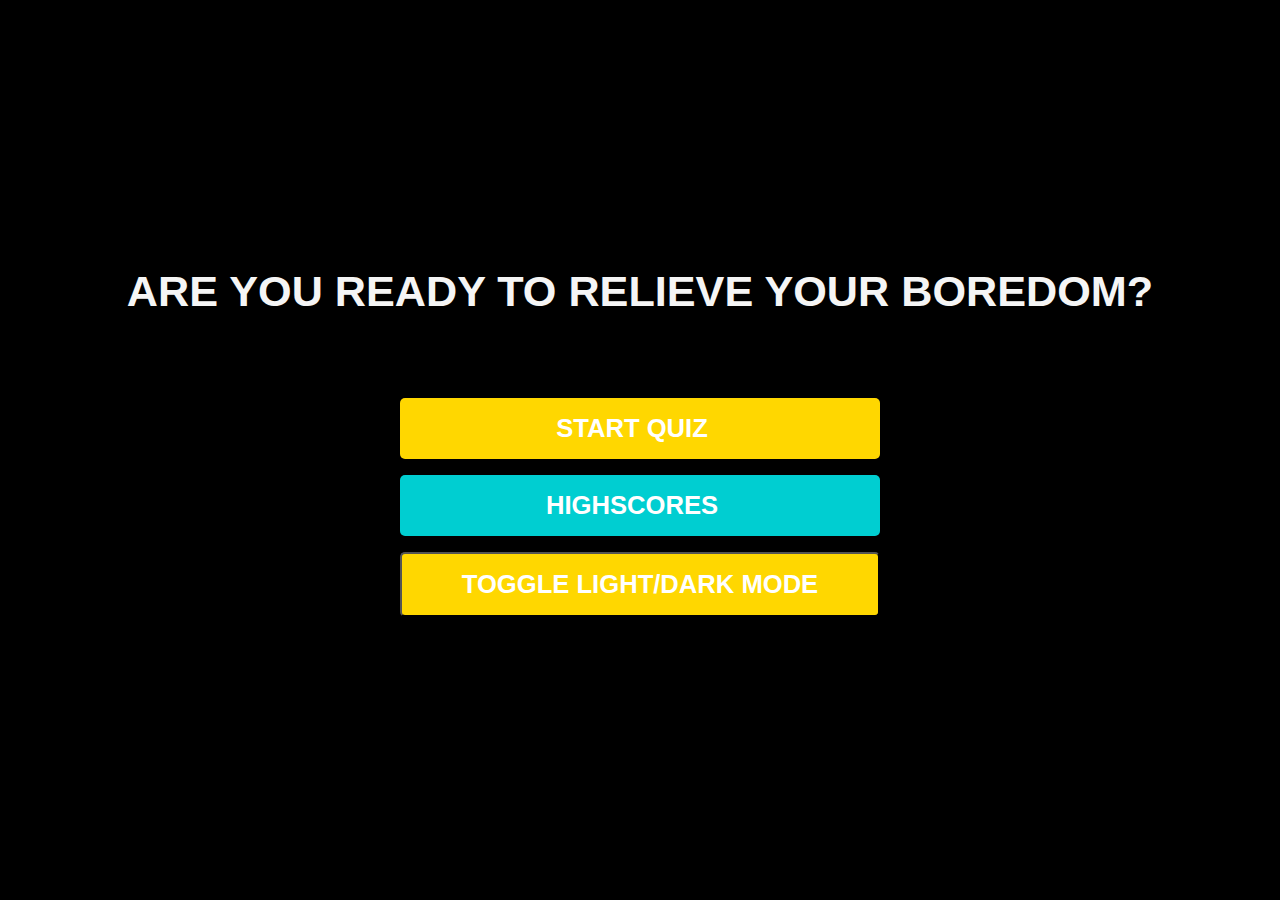
<file: index.html>
<!DOCTYPE html>
<html lang="en">
<head>
    <meta charset="UTF-8">
    <meta http-equiv="X-UA-Compatible" content="IE=edge">
    <meta name="viewport" content="width=device-width, initial-scale=1.0">
    <meta name="description" content="">
    <meta name="author" content="Dilesh Patel">
    <link rel="stylesheet" type="text/css" href="assets/css/style.css">
    <link rel="stylesheet" href="https://cdnjs.cloudflare.com/ajax/libs/font-awesome/6.2.0/css/all.min.css" integrity="sha512-xh6O/CkQoPOWDdYTDqeRdPCVd1SpvCA9XXcUnZS2FmJNp1coAFzvtCN9BmamE+4aHK8yyUHUSCcJHgXloTyT2A==" crossorigin="anonymous" referrerpolicy="no-referrer" />
    <title>Relieve your boredom Quiz</title>
</head>
<body>
    
    <div class="box" id="index-box">
        <div id="home" class="column-flex center-flex">
                <h1 id="heading1" class="dark-h1">Are you ready to relieve your boredom?</h1>
                <a href="quiz-game.html" id="btn1" class="button">Start Quiz<i class="icon fa-brands fa-golang"></i></a>
                <a href="highscores.html" id="scores-button" class="button">Highscores<i class="icon fa-solid fa-star"></i></a>
                <button  id="btn2" class="button btn2i" onclick="lightMode()">Toggle Light/Dark mode</button>
        </div>     
    </div>
    
   

    <script src="assets/javascript/javascript.js"></script>

</body>
</html>
</file>
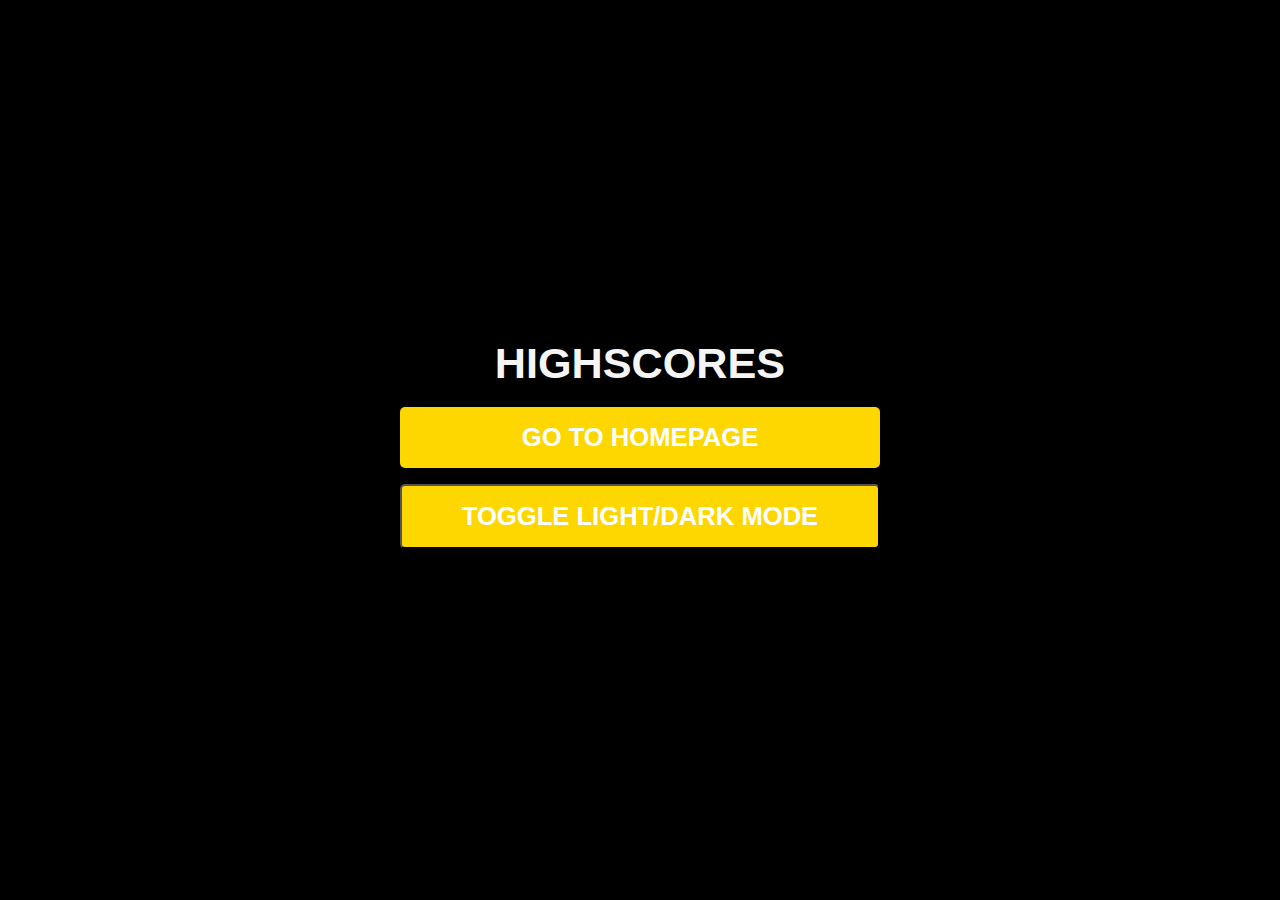
<file: highscores.html>
<!DOCTYPE html>
<html lang="en">
<head>
    <meta charset="UTF-8">
    <meta http-equiv="X-UA-Compatible" content="IE=edge">
    <meta name="viewport" content="width=device-width, initial-scale=1.0">
    <meta name="description" content="">
    <meta name="author" content="Dilesh Patel">
    <link rel="stylesheet" type="text/css" href="assets/css/style.css">
    <link rel="stylesheet" type="text/css" href="assets/css/highscores.css">
    <link rel="stylesheet" href="https://cdnjs.cloudflare.com/ajax/libs/font-awesome/6.2.0/css/all.min.css" integrity="sha512-xh6O/CkQoPOWDdYTDqeRdPCVd1SpvCA9XXcUnZS2FmJNp1coAFzvtCN9BmamE+4aHK8yyUHUSCcJHgXloTyT2A==" crossorigin="anonymous" referrerpolicy="no-referrer" />
    <title>Highscores</title>
</head>
<body>
    <div class="box">
        <div id="highScore" class="center-flex column-flex">
            <h1 id="totalScore" class="dark-h1">Highscores</h1>
            <ul id="scoreList"></ul>
            <a href="index.html" id="btnHome" class="button">Go to Homepage</a>
            <button  id="btn2" class="button" onclick="lightMode()">Toggle Light/Dark mode</button>
        </div>
    </div>
    <script src="assets/javascript/highscores.js"></script>
</body>
</html>
</file>
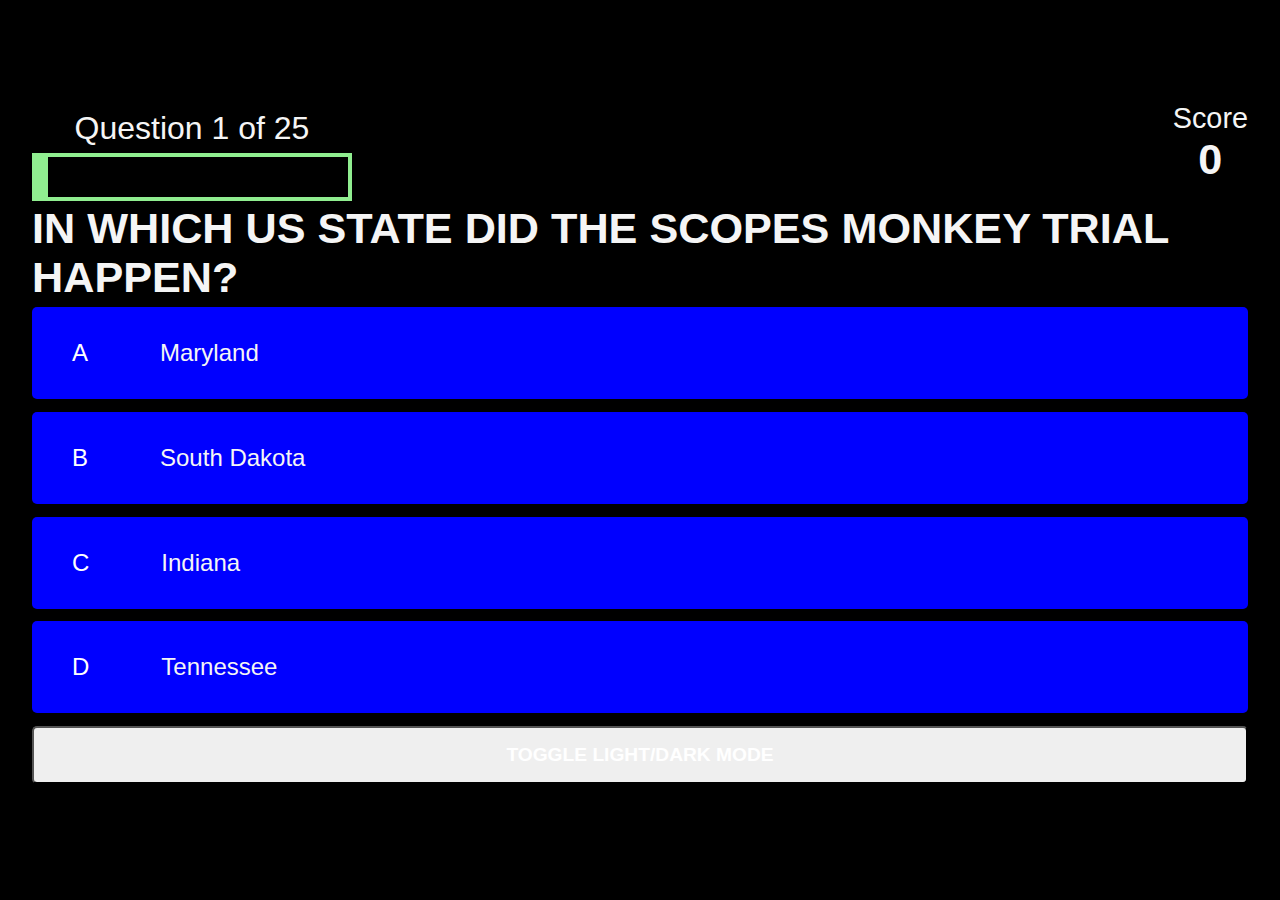
<file: quiz-game.html>
<!DOCTYPE html>
<html lang="en">
<head>
    <meta charset="UTF-8">
    <meta http-equiv="X-UA-Compatible" content="IE=edge">
    <meta name="viewport" content="width=device-width, initial-scale=1.0">
    <meta name="description" content="">
    <meta name="author" content="Dilesh Patel">
    <link rel="stylesheet" type="text/css" href="assets/css/style.css">
    <link rel="stylesheet" type="text/css" href="assets/css/quiz-game.css">
    <link rel="stylesheet" href="https://cdnjs.cloudflare.com/ajax/libs/font-awesome/6.2.0/css/all.min.css" integrity="sha512-xh6O/CkQoPOWDdYTDqeRdPCVd1SpvCA9XXcUnZS2FmJNp1coAFzvtCN9BmamE+4aHK8yyUHUSCcJHgXloTyT2A==" crossorigin="anonymous" referrerpolicy="no-referrer" />
    <title>Quiz Game</title>
</head>
<body>
    <div id="qg-box" class="box">
        <div id="quiz" class="justify-center column-flex">
            <div id="quiz-game">
                <div class="game-item">
                    <p id="progressPara" class="quiz-fix">
                        Question
                    </p>
                    <div id="progressDisplay">
                        <div id="progressDisplayFull"></div>
                    </div>
                </div>
                <div class="game-item">
                    <p class="quiz-fix">
                        Score
                    </p>
                    <h1 class="quiz-main-text dark-h1" id="score">
                        0
                    </h1>
                </div>
            </div>
            <h1 id="question">What is the answer?</h1>
            <div id="answer1" class="choice-box">
                <p id ="paraL1" class="choice-fix">A</p>
                <p class="choice-para" data-number="1">Choice</p>
            </div>
            <div id="answer2" class="choice-box">
                <p id ="paraL2" class="choice-fix">B</p>
                <p class="choice-para" data-number="2">Choice 2</p>
            </div>
            <div id="answer3" class="choice-box">
                <p id ="paraL3" class="choice-fix">C</p>
                <p class="choice-para" data-number="3">Choice 3</p>
            </div>
            <div id="answer4" class="choice-box">
                <p id ="paraL4" class="choice-fix">D</p>
                <p class="choice-para" data-number="4">Choice 4</p>
            </div>
            <button  id="btn2" class="btnQ" onclick="lightMode()">Toggle Light/Dark mode</button>
        </div>      
          
     </div>
   
     <script src="assets/javascript/quiz-game.js"></script>
   
</body>
</html>
</file>
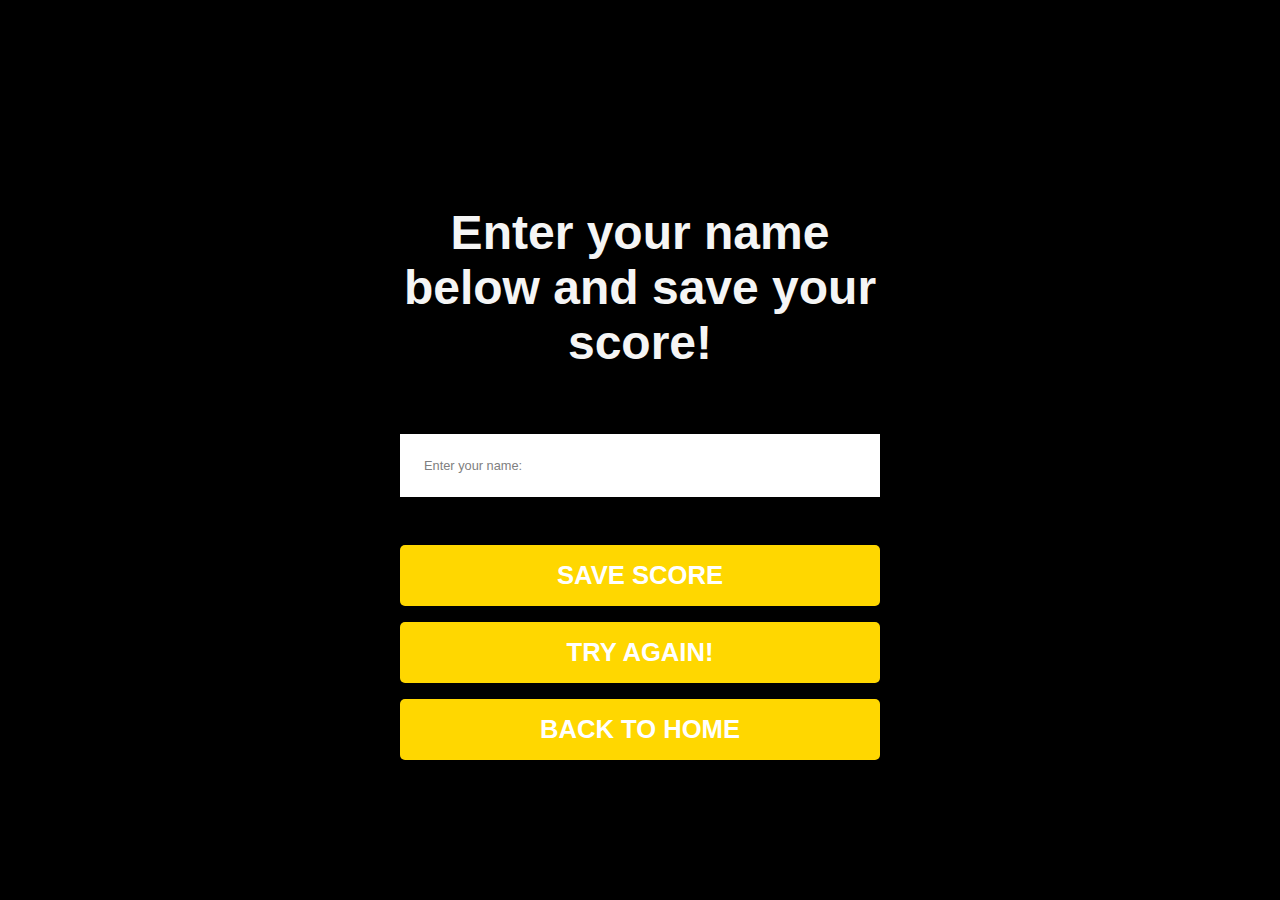
<file: score-end.html>
<!DOCTYPE html>
<html lang="en">
<head>
    <meta charset="UTF-8">
    <meta http-equiv="X-UA-Compatible" content="IE=edge">
    <meta name="viewport" content="width=device-width, initial-scale=1.0">
    <link rel="stylesheet" type="text/css" href="assets/css/style.css">
    <link rel="stylesheet" href="https://cdnjs.cloudflare.com/ajax/libs/font-awesome/6.2.0/css/all.min.css" integrity="sha512-xh6O/CkQoPOWDdYTDqeRdPCVd1SpvCA9XXcUnZS2FmJNp1coAFzvtCN9BmamE+4aHK8yyUHUSCcJHgXloTyT2A==" crossorigin="anonymous" referrerpolicy="no-referrer" />
    <title>Score End Page</title>

</head>
<body>
    <div class="box">
        <div id="end-head-1" class="column-flex center-flex">
            <h1 id="totalScore">0</h1>
            <form class="end-form-box">
                <h2 id="end-head-2">Enter your name below and save your score!</h2>
                <input type="text" name="name" id="username" placeholder="Enter your name:">
                <button class="button" id="saveScoreButton" type="submit" onclick="saveScore(event)" disabled>Save score</button>
            </form>
            <a href="quiz-game.html" class="button">Try Again!</a>
            <a href="index.html" class="button">Back to Home</a>
        </div>
    </div>
    <script src="assets/javascript/score-end.js"></script>
</body>
</html>
</file>
<file: assets/css/style.css>
:root {
    background-color: black;
 }
 
 *{
    font-family: 'Josefin Sans', sans-serif;
    margin: 0%;
    padding: 0%;
    box-sizing: border-box;
 }

h1 {
    font-size: 2.7rem;
    color: whitesmoke;
    margin-bottom: 5.1rem;
    text-transform: uppercase;
    font-weight: 900;
    }

h2 {
    font-size: 2.1rem;
    margin-bottom: 4rem;
}    

.box{ 
    width: 100vw;
    height: 100vh;
    display: flex;
    justify-content: center;
    align-items: center;
    max-width: 80rem;
    margin: 0 auto;
    padding: 2rem;
}

.column-flex {
    display: flex;
    flex-direction: column;
} 

.center-flex {
    justify-content: center;
    align-items: center;
}

.justify-center {
    justify-content: center;
}

.center-text {
    text-align: center;
}

 .hidden {
    display: none;
} 

 /*button stylings*/
.button {
    font-size: 1.6rem;
    padding: 1rem 0;
    width: 30rem;
    text-align: center;
    margin-bottom: 1rem;
    text-decoration: none;
    color: white;
    background: gold;
    text-transform: uppercase;
    border-radius: 5px;
    font-weight: 900;
    
}

.button:hover {
    cursor: pointer;
    transform: scale(1.1);
    transition: 1.1s;
}

.button[disabled]:hover {
    cursor: not-allowed;
    transform: none;
}

#scores-button {
    background: darkturquoise;
}

.icon {
    font-size: 1.6rem;
    margin-left: 1rem;
}

/* score-end css*/
.end-form-box {
    width: 100%;
    display: flex;
    flex-direction: column;
    align-items: center;
    max-width: 30rem;
}

input {
    margin-bottom: 1rem;
    width: 20rem;
    padding: 1.5rem;
    font-size: 0.8rem;
    border: none;
}

input::placeholder {
    color: grey;
}

#username {
    margin-bottom: 3rem;
    width: 100%;
    outline: none;
}

#end-head-2 {
    font-size: 3rem;
    color: whitesmoke;
    text-align: center;
}

#saveScoreButton {
    border: none;
}



@media screen and (max-width: 768px) {
    #index-box {margin-left: 3.5%; padding-left: 0%;}
    h1 { font-size: 1.8rem; text-align: center;}
    .button{padding: 0.5rem; width: 20rem;}
    #username {width: 20rem; margin-bottom: 1.5rem;}
    }
</file>
<file: assets/css/highscores.css>
body {
    color: whitesmoke;
}
.light-h1 {
    font-size: 2.7rem;
    color: black;
    margin-bottom: 5.1rem;
    text-transform: uppercase;
    font-weight: 900;
}


#scoreList {
    list-style: none;
    margin-bottom: 3.5rem;
}

.dark-h1 {
    font-size: 2.7rem;
    color: whitesmoke;
    margin-bottom: 5.1rem;
    text-transform: uppercase;
    font-weight: 900;
}

.light-h1 {
    font-size: 2.7rem;
    color: black;
    margin-bottom: 5.1rem;
    text-transform: uppercase;
    font-weight: 900;
        }

.high-score{
    font-size: 2.2rem;
    margin-bottom: 0.5rem;
}

.light-btn {
   color: black;    
}

.light-mode {
    background-color: white;
    color: black;
  }

@media screen and (max-width: 768px) {  
    #totalScore {margin-bottom: 10%;}
}

@media screen and (min-width:769px) and (max-width: 1500px) {
    #totalScore {margin-top: 1%; margin-bottom: 2%;}
    #scoreList {margin-bottom: 2%;}
    #scoreList li{ margin-bottom:0%;}
}
</file>
<file: assets/css/quiz-game.css>
body {
    color: whitesmoke;
}

#progressPara {
  font-size: 2rem;
  margin-top: 3%;
}

#question {margin-bottom: 2.5rem;}

.choice-box {
    display: flex;
    margin-bottom: 0.8rem;
    width: 100%;
    border-radius: 5px;
    background: blue;
    font-size: 1.5rem;
    min-width: 40rem;
}

.choice-box-light {
  background: yellow;
}

.choice-box:hover {
    cursor: pointer;
    transform: scale(1.03);
  }

  .choice-fix {
    padding: 2rem 2.5rem;
    color: white;
  }

  

  .btnQ {
    color: white;
    font-size: 1.2rem;
    padding: 1rem 0;
    text-align: center;
    margin-bottom: 1rem;
    text-decoration: none;
    text-transform: uppercase;
    border-radius: 5px;
    font-weight: 900;
    align-items: center;
    
  }

  .light-Btn1 {
    color: black;
  }

  .btnQ:hover {
    cursor: pointer;
    transform: scale(1.1);
    transition: 1.1s;
}

.btnQ[disabled]:hover {
    cursor: not-allowed;
    transform: none;
}

  .choice-para {
    padding: 2rem;
    width: 100%;
  }

  .correct {
    background: green; 
  }

  .incorrect {
    background: red;
  }

  /* Progress bar*/
  #quiz-game {
    display: flex;
    justify-content: space-between;
  }

  .quiz-fix {
    text-align: center;
    font-size: 1.8rem;
    margin-top: 3%;
  }

  .quiz-main-text {
    text-align: center;
  }

  #progressDisplay {
    width: 20rem;
    height: 3rem;
    border: 4px solid lightgreen;
    margin-top: 2rem;
    overflow: hidden;
  }

  #progressDisplayFull{
    height: 100%;
    background: lightgreen;
    width: 0%;
  }

  .light-mode {
    background-color: white;
    color: black;
  }

  @media screen and (max-width: 768px) {
    .choice-box { min-width: 22rem; font-size: 1.2rem;} 
    #progressDisplay { width: 15rem;}
    #question {margin-bottom: 1rem;}
    .box {padding: 5%;}
    .btnQ {font-size: 1.2rem; padding: 5%;}

  }

  @media screen and (min-width:769px) and (max-width: 1500px) {
    #qg-box {height: 100vh;}
    #question {margin-bottom: 5px;}
    #progressDisplay {margin-top: 2%;}
    #quiz-game {height: 6.5rem; }
  }
</file>
